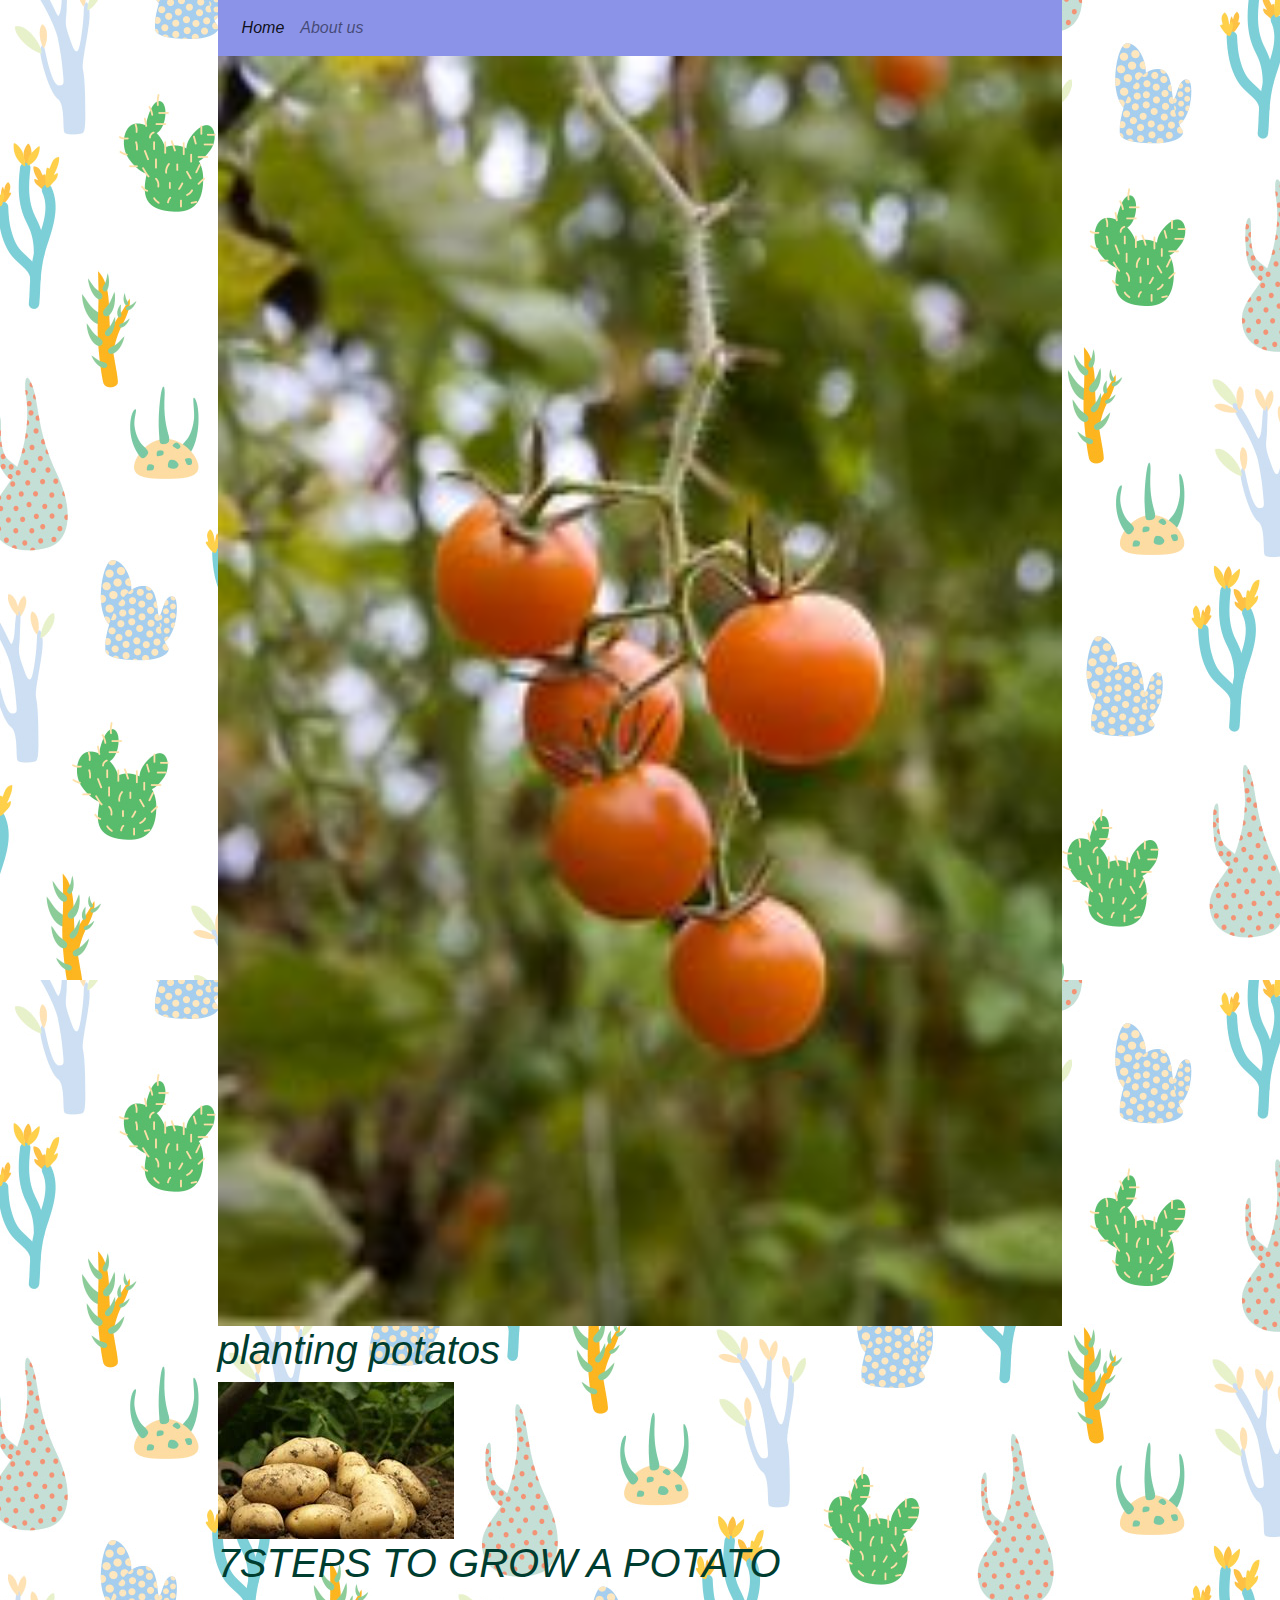
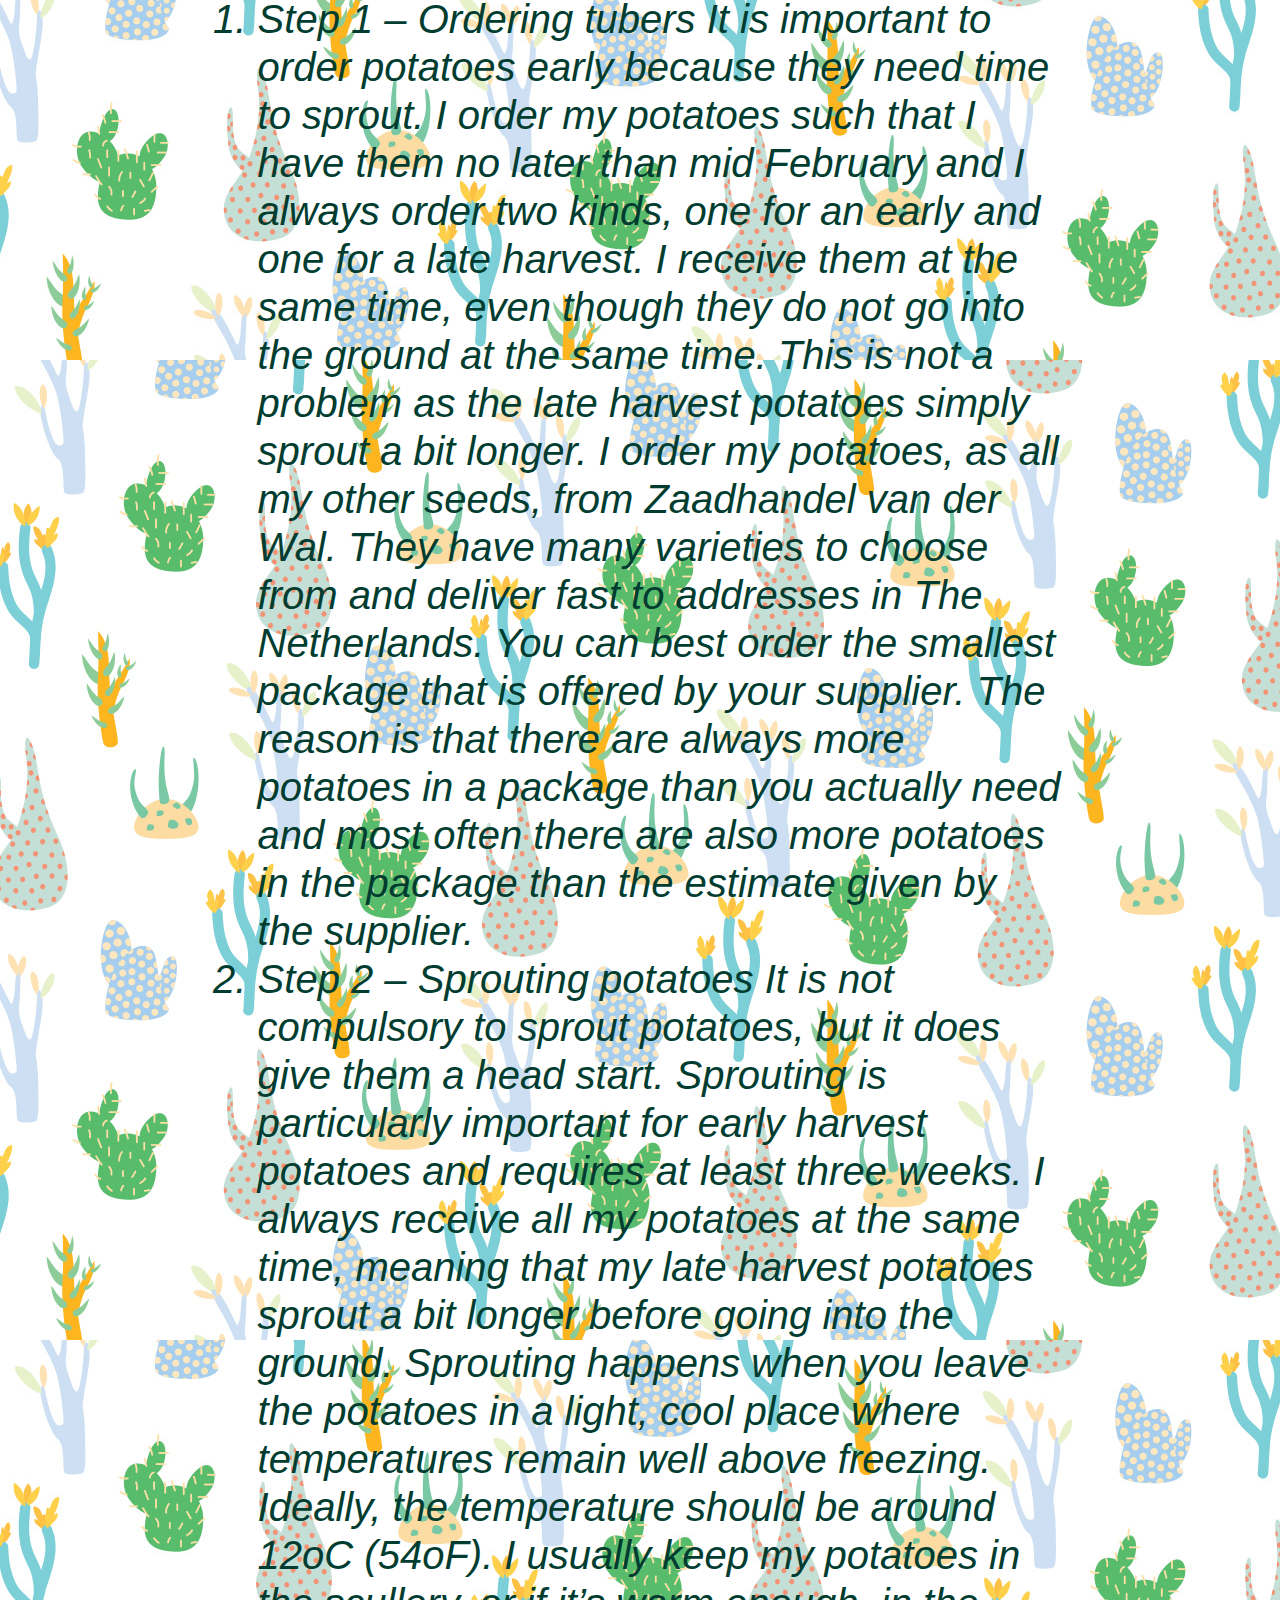
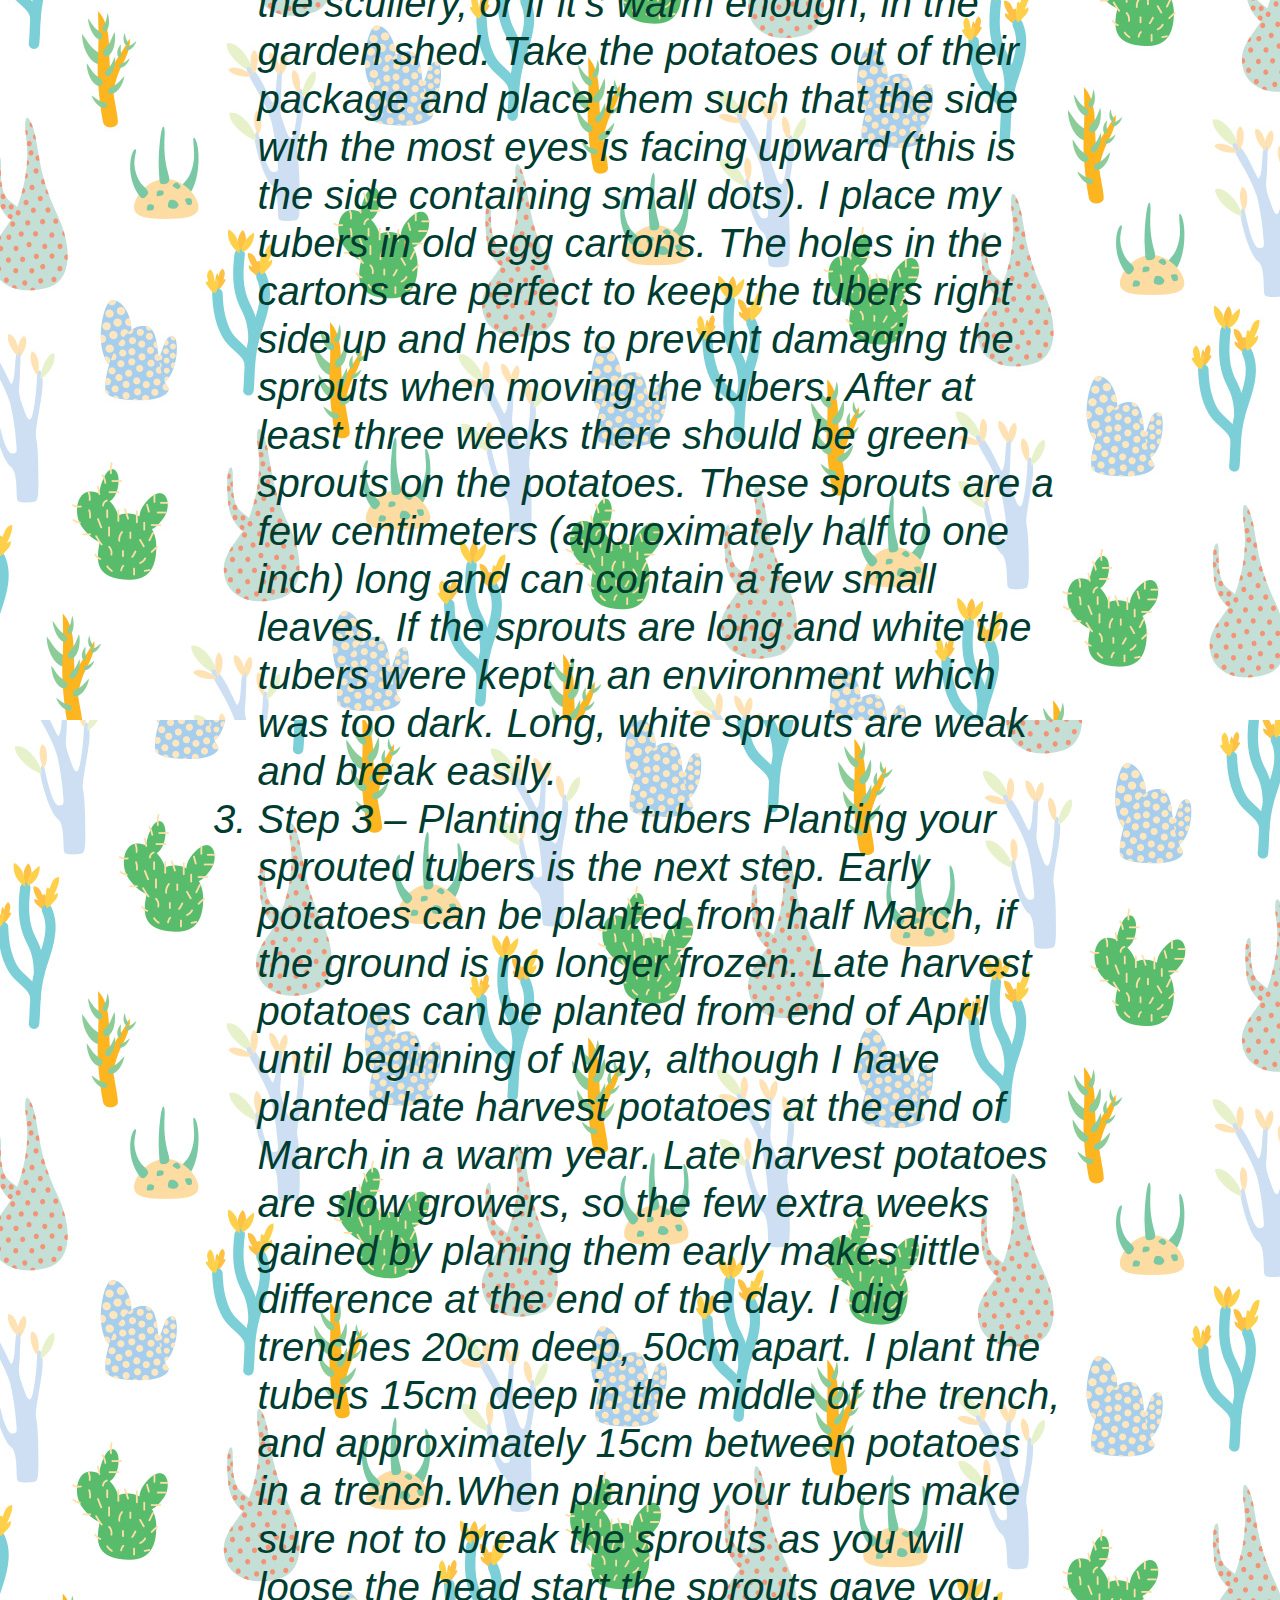
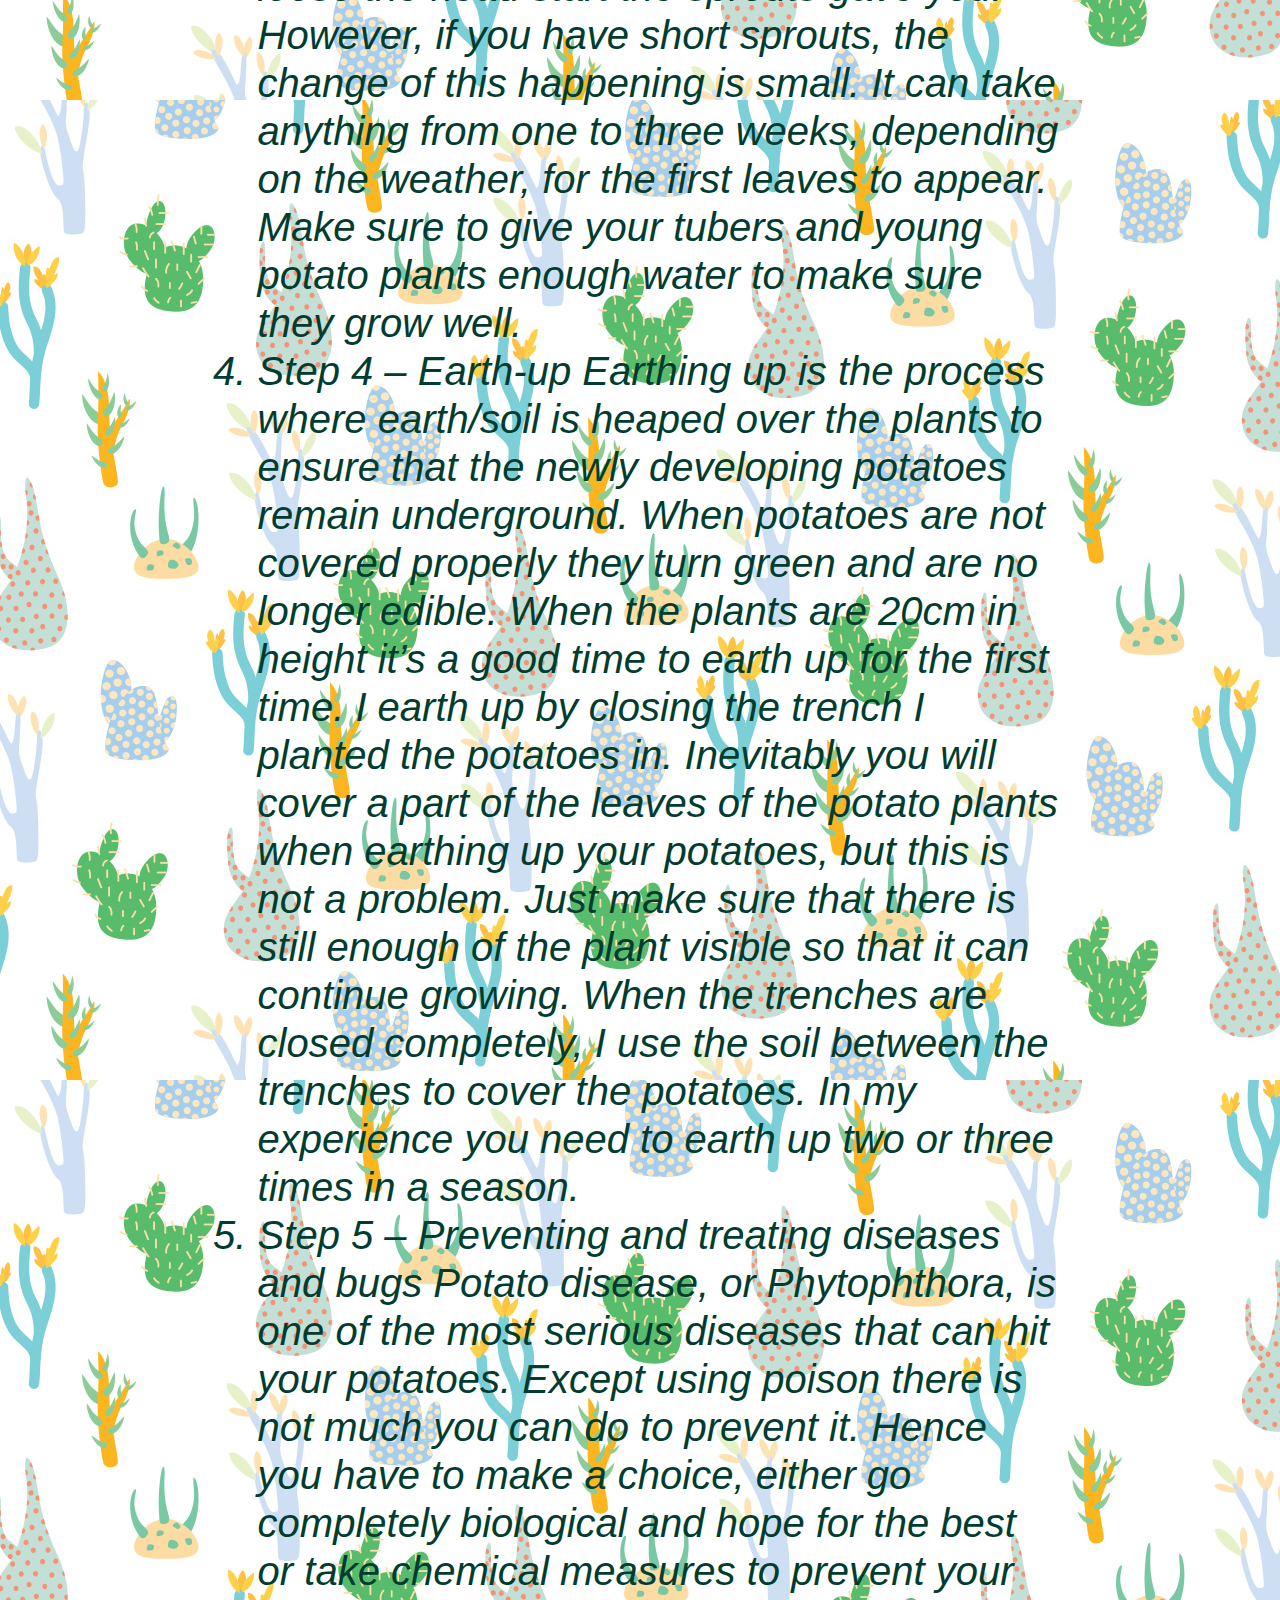
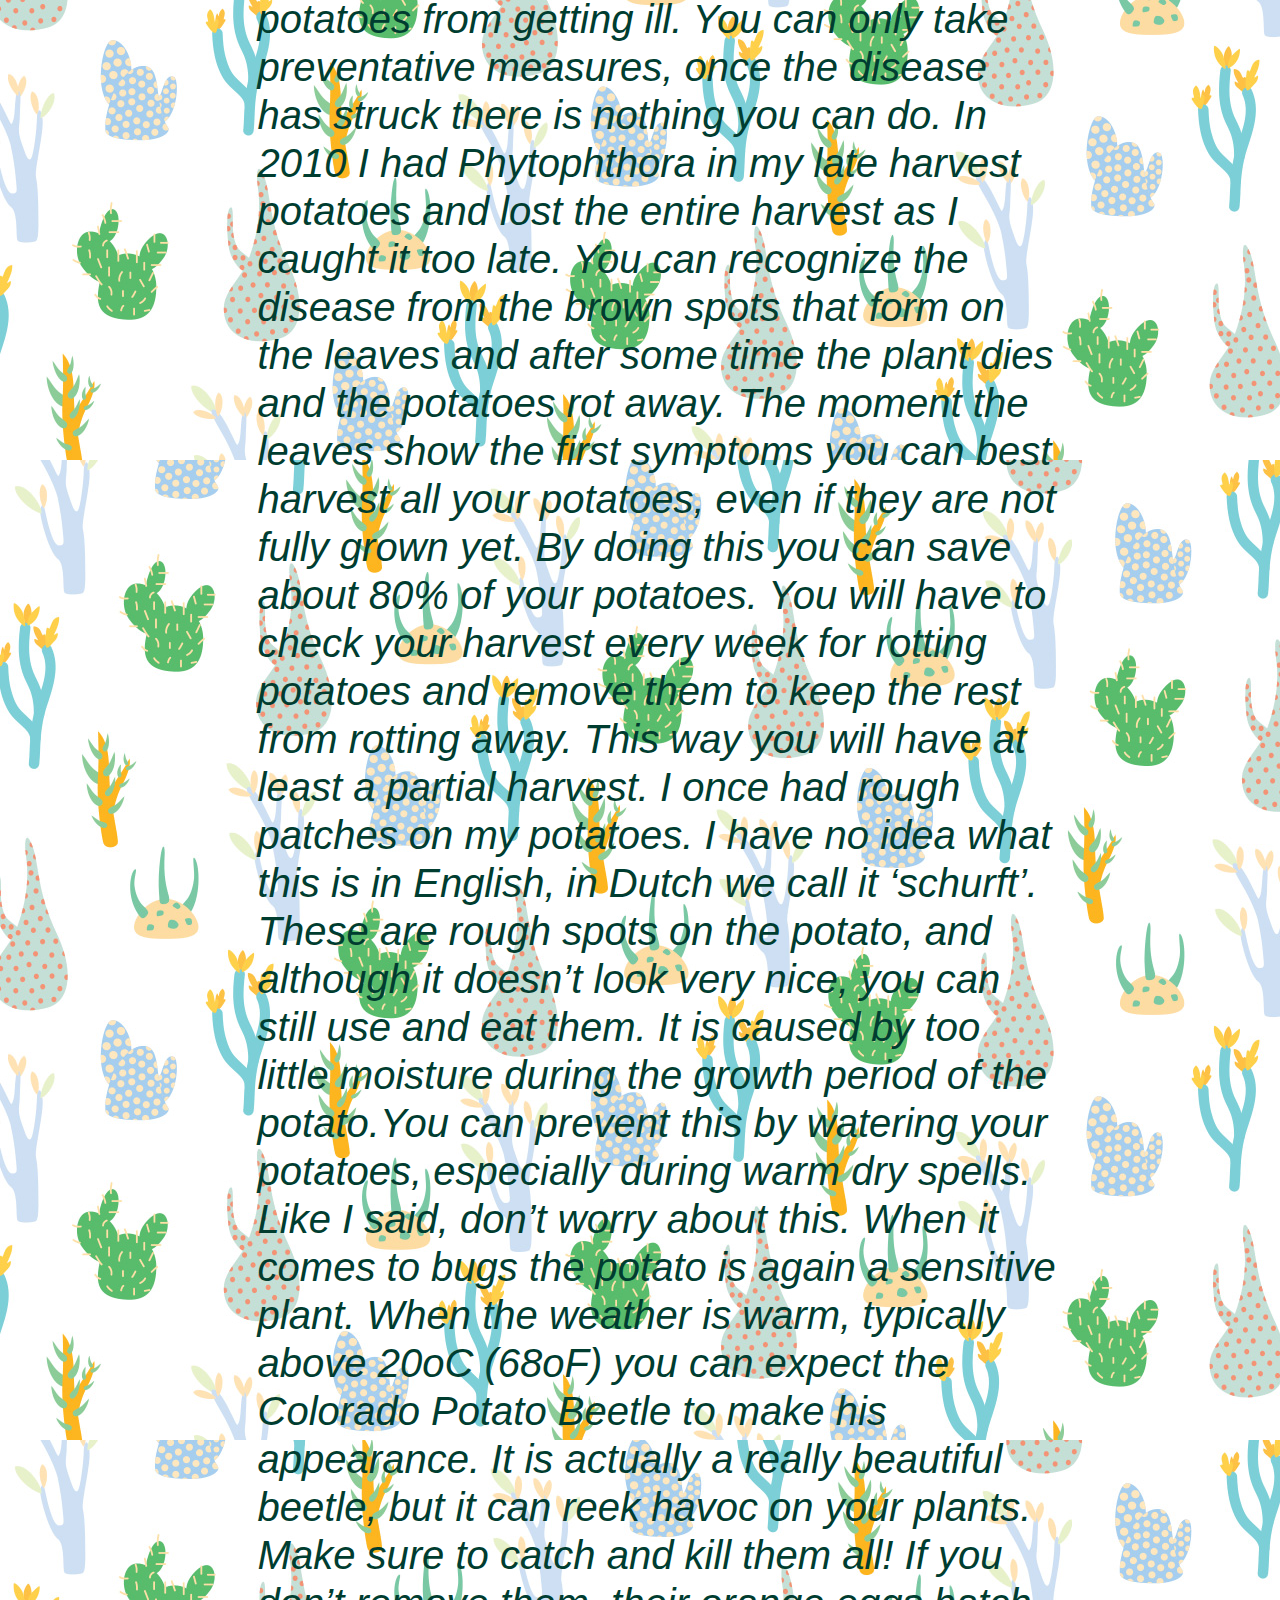
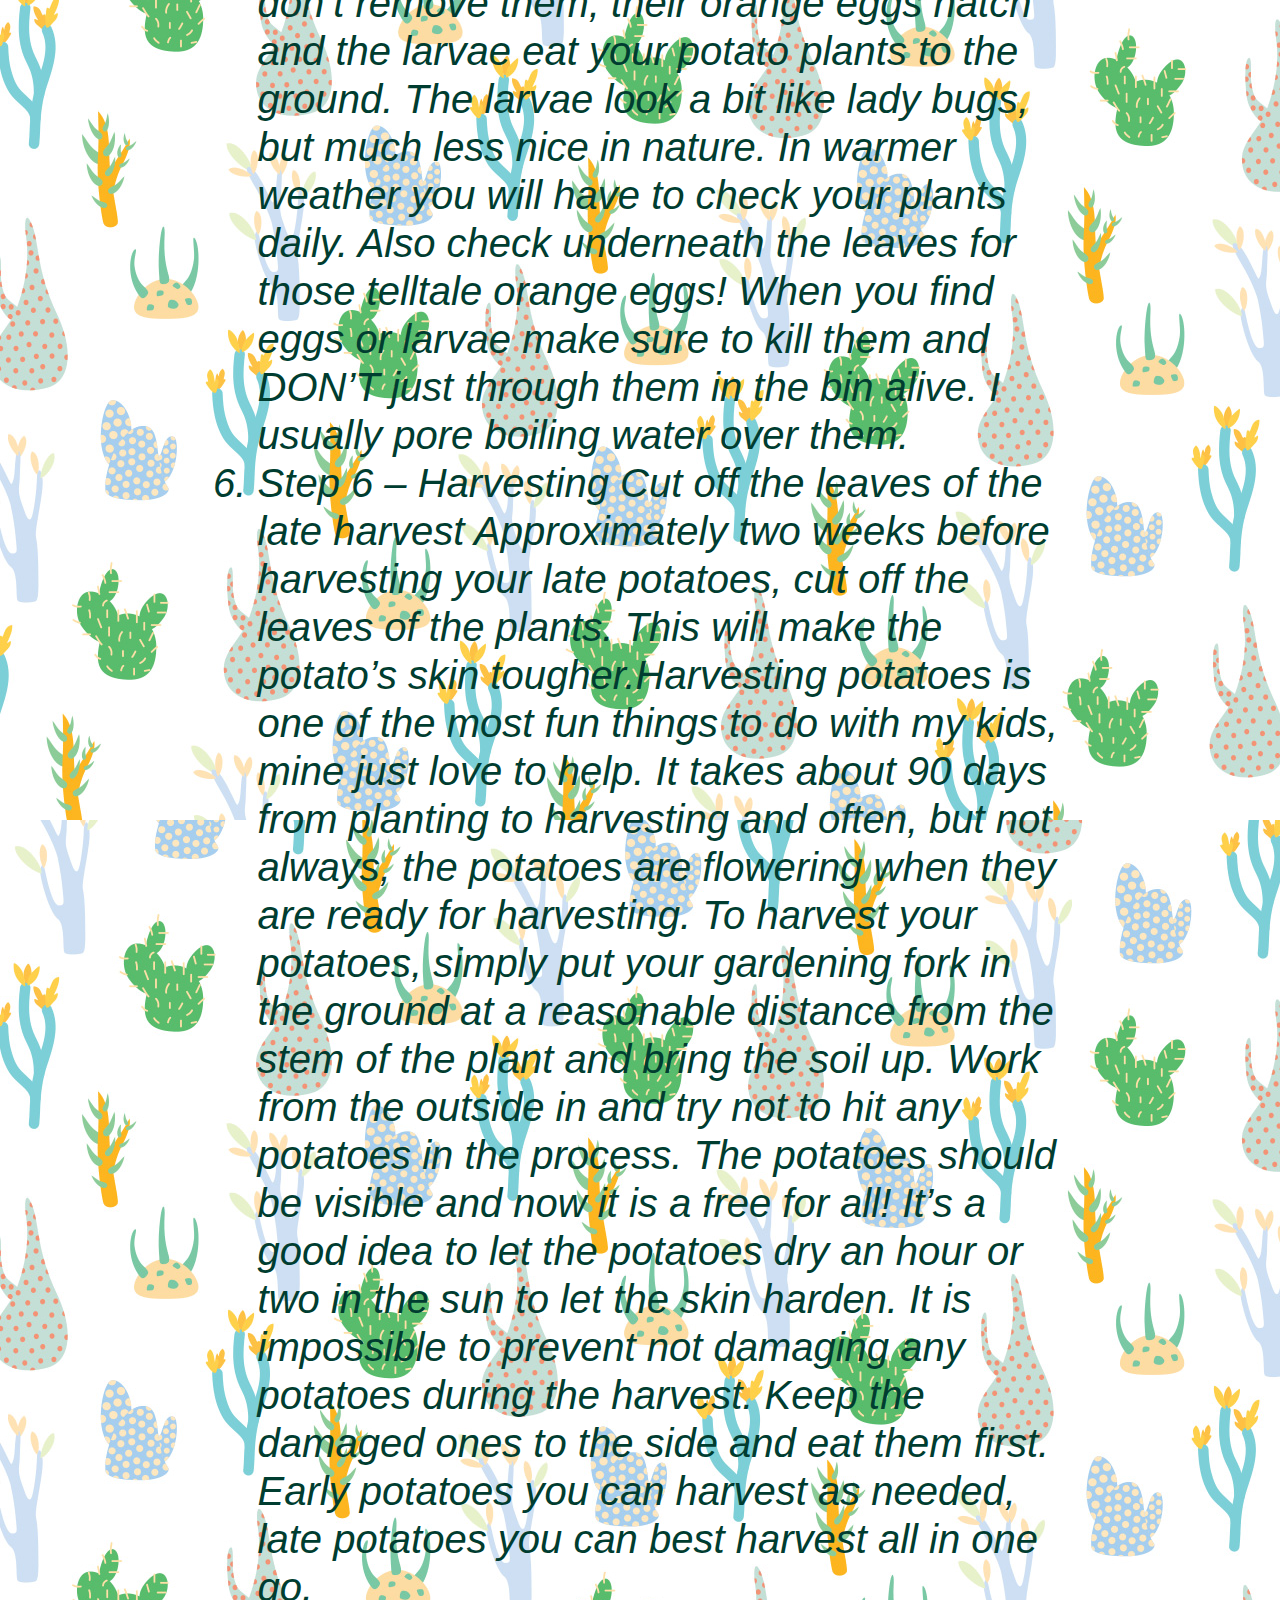
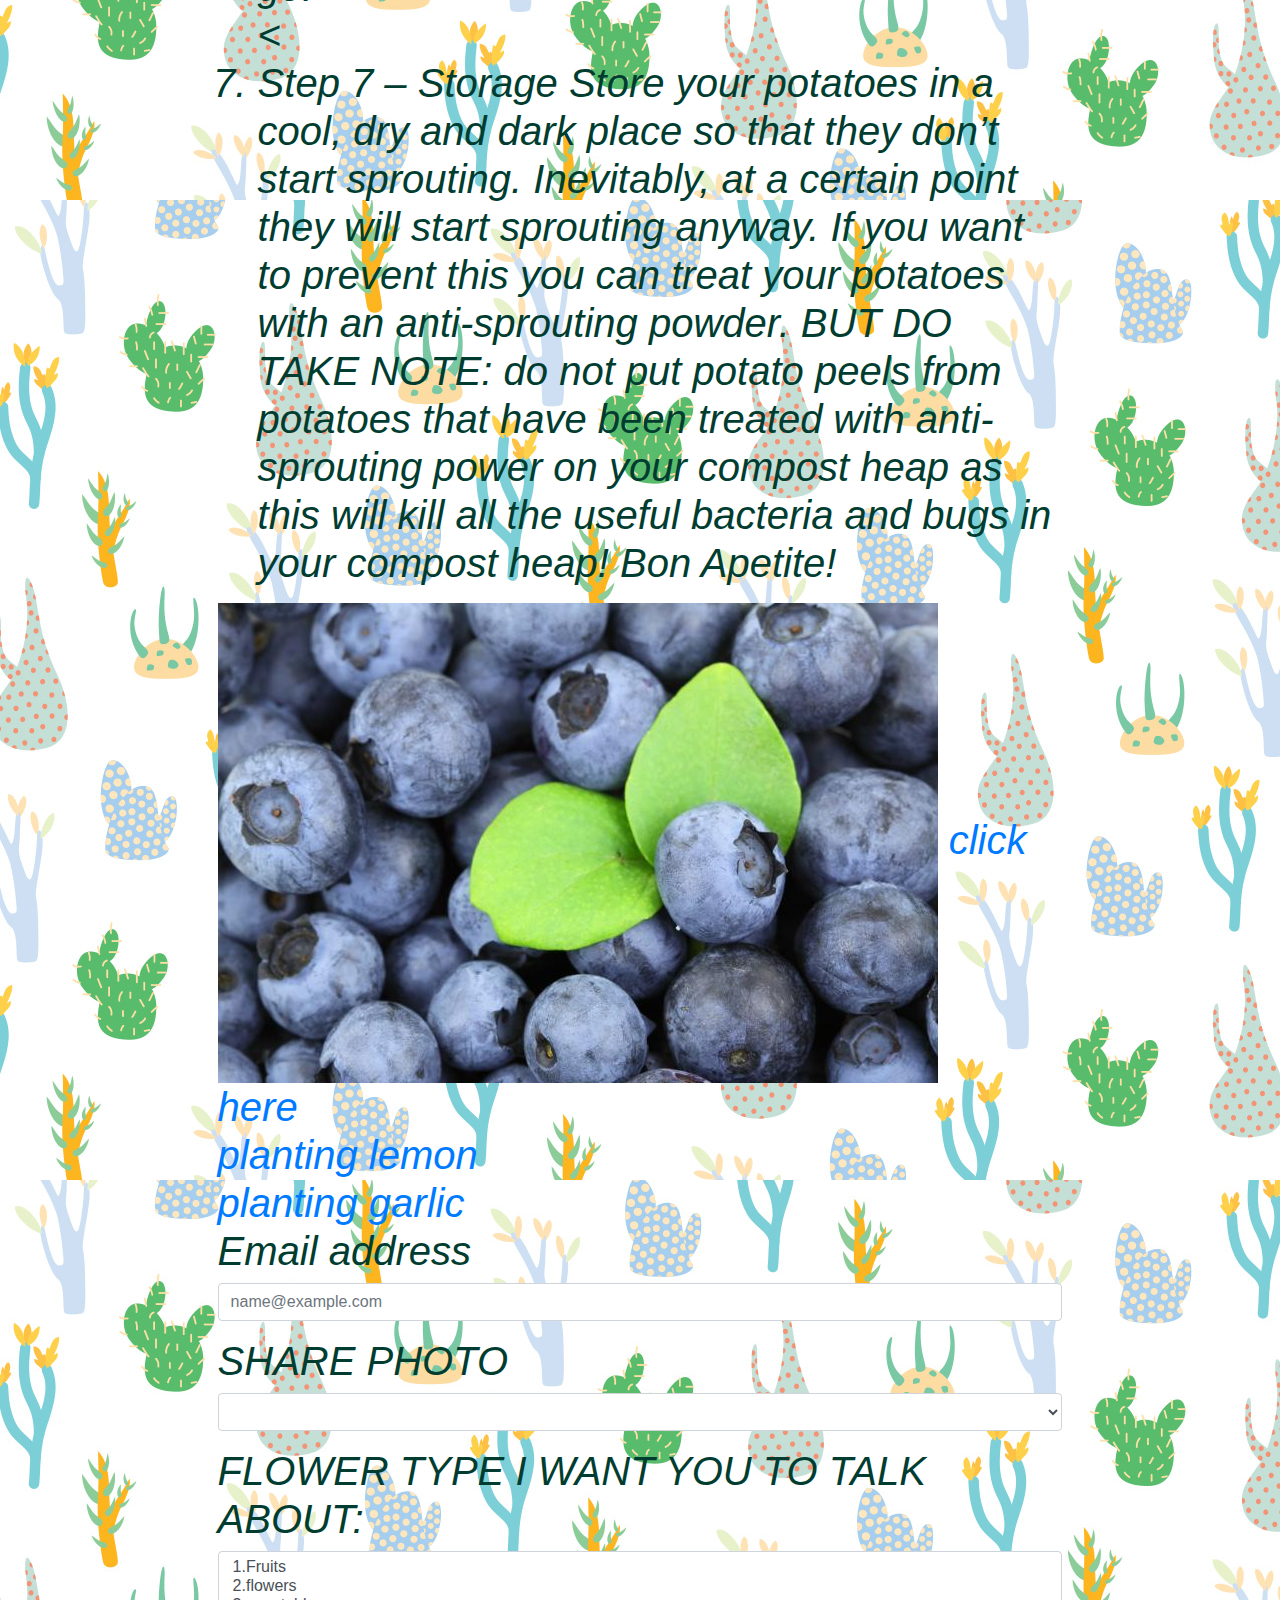
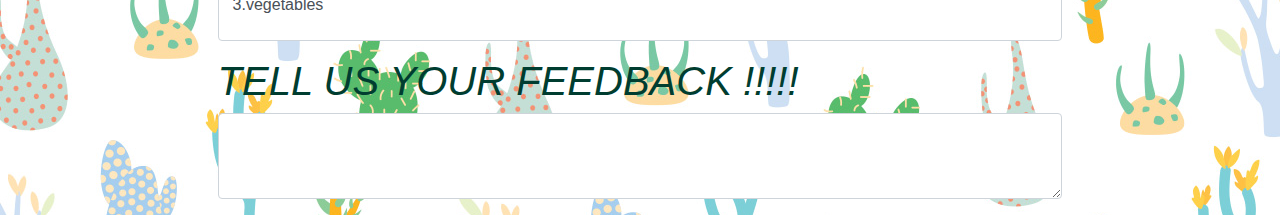
<file: index.html>
<!DOCTYPE html>
<html>
<head>
  <title>plant at home </title>
  <link rel="stylesheet" type="text/css" href="css/bootstrap.min.css">
  <script src="js/jquery-3.4.1.min.js"></script>
  <script src="js/bootstrap.min.js"></script>
  <link rel="stylesheet" type="text/css" href="css/style.css">
</head>

<body>
  
<nav class="navbar navbar-expand-lg navbar-light bg-light">
  <button class="navbar-toggler" type="button" data-toggle="collapse" data-target="#navbarNav" aria-controls="navbarNav" aria-expanded="false" aria-label="Toggle navigation">
    <span class="navbar-toggler-icon"></span>
  </button>
  <div class="collapse navbar-collapse" id="navbarNav">
    <ul class="navbar-nav">
      <li class="nav-item active">
        <a class="nav-link" href="#">Home <span class="sr-only">(current)</span></a>
      </li>
      <li class="nav-item">
        <a class="nav-link" href="Aboutus.html">About us</a>
      </li>
    </ul>
  </div>
</nav>
<div id="carouselExampleSlidesOnly" class="carousel slide" data-ride="carousel">
  <div class="carousel-inner">
    <div class="carousel-item active">
      <img class="d-block w-100" src="plant2.jpg" alt="First slide">
    </div>
    <div class="carousel-item">
      <img class="d-block w-100" src="plant1.jpg" alt="Second slide">
    </div>
    <div class="carousel-item">
      <img class="d-block w-100" src="plant3.jpg" alt="Third slide">
    </div>
  </div>
</div>

<h1> planting potatos</h1>
<img src="./potatoes.jpg">
<h1>7STEPS TO GROW A POTATO <h1>
  <ol>
  <li>Step 1 – Ordering tubers
It is important to order potatoes early because they need time to sprout. I order my potatoes such that I have them no later than mid February and I always order two kinds, one for an early and one for a late harvest. I receive them at the same time, even though they do not go into the ground at the same time. This is not a problem as the late harvest potatoes simply sprout a bit longer.
I order my potatoes, as all my other seeds, from Zaadhandel van der Wal. They have many varieties to choose from and deliver fast to addresses in The Netherlands. You can best order the smallest package that is offered by your supplier. The reason is that there are always more potatoes in a package than you actually need and most often there are also more potatoes in the package than the estimate given by the supplier.</li>
<li>Step 2 – Sprouting potatoes
It is not compulsory to sprout potatoes, but it does give them a head start. Sprouting is particularly important for early harvest potatoes and requires at least three weeks. I always receive all my potatoes at the same time, meaning that my late harvest potatoes sprout a bit longer before going into the ground.
Sprouting happens when you leave the potatoes in a light, cool place where temperatures remain well above freezing. Ideally, the temperature should be around 12oC (54oF). I usually keep my potatoes in the scullery, or if it’s warm enough, in the garden shed. Take the potatoes out of their package and place them such that the side with the most eyes is facing upward (this is the side containing small dots). I place my tubers in old egg cartons. The holes in the cartons are perfect to keep the tubers right side up and helps to prevent damaging the sprouts when moving the tubers.
After at least three weeks there should be green sprouts on the potatoes. These sprouts are a few centimeters (approximately half to one inch) long and can contain a few small leaves. If the sprouts are long and white the tubers were kept in an environment which was too dark. Long, white sprouts are weak and break easily.</li>
<li>Step 3 – Planting the tubers
Planting your sprouted tubers is the next step. Early potatoes can be planted from half March, if the ground is no longer frozen. Late harvest potatoes can be planted from end of April until beginning of May, although I have planted late harvest potatoes at the end of March in a warm year. Late harvest potatoes are slow growers, so the few extra weeks gained by planing them early makes little difference at the end of the day.
I dig trenches 20cm deep, 50cm apart. I plant the tubers 15cm deep in the middle of the trench, and approximately 15cm between potatoes in a trench.When planing your tubers make sure not to break the sprouts as you will loose the head start the sprouts gave you. However, if you have short sprouts, the change of this happening is small. It can take anything from one to three weeks, depending on the weather, for the first leaves to appear. Make sure to give your tubers and young potato plants enough water to make sure they grow well.</li>
<li>Step 4 – Earth-up
Earthing up is the process where earth/soil is heaped over the plants to ensure that the newly developing potatoes remain underground. When potatoes are not covered properly they turn green and are no longer edible.
When the plants are 20cm in height it’s a good time to earth up for the first time. I earth up by closing the trench I planted the potatoes in. Inevitably you will cover a part of the leaves of the potato plants when earthing up your potatoes, but this is not a problem. Just make sure that there is still enough of the plant visible so that it can continue growing.
When the trenches are closed completely, I use the soil between the trenches to cover the potatoes. In my experience you need to earth up two or three times in a season.</li>
<li>Step 5 – Preventing and treating diseases and bugs
Potato disease, or Phytophthora, is one of the most serious diseases that can hit your potatoes. Except using poison there is not much you can do to prevent it. Hence you have to make a choice, either go completely biological and hope for the best or take chemical measures to prevent your potatoes from getting ill. You can only take preventative measures, once the disease has struck there is nothing you can do.
In 2010 I had Phytophthora in my late harvest potatoes and lost the entire harvest as I caught it too late. You can recognize the disease from the brown spots that form on the leaves and after some time the plant dies and the potatoes rot away. The moment the leaves show the first symptoms you can best harvest all your potatoes, even if they are not fully grown yet. By doing this you can save about 80% of your potatoes. You will have to check your harvest every week for rotting potatoes and remove them to keep the rest from rotting away. This way you will have at least a partial harvest.
I once had rough patches on my potatoes. I have no idea what this is in English, in Dutch we call it ‘schurft’. These are rough spots on the potato, and although it doesn’t look very nice, you can still use and eat them. It is caused by too little moisture during the growth period of the potato.You can prevent this by watering your potatoes, especially during warm dry spells. Like I said, don’t worry about this.
When it comes to bugs the potato is again a sensitive plant. When the weather is warm, typically above 20oC (68oF) you can expect the Colorado Potato Beetle to make his appearance. It is actually a really beautiful beetle, but it can reek havoc on your plants. Make sure to catch and kill them all! If you don’t remove them, their orange eggs hatch and the larvae eat your potato plants to the ground. The larvae look a bit like lady bugs, but much less nice in nature. In warmer weather you will have to check your plants daily. Also check underneath the leaves for those telltale orange eggs! When you find eggs or larvae make sure to kill them and DON’T just through them in the bin alive. I usually pore boiling water over them.</li>
<li>Step 6 – Harvesting
Cut off the leaves of the late harvest
Approximately two weeks before harvesting your late potatoes, cut off the leaves of the plants. This will make the potato’s skin tougher.Harvesting potatoes is one of the most fun things to do with my kids, mine just love to help. It takes about 90 days from planting to harvesting and often, but not always, the potatoes are flowering when they are ready for harvesting. To harvest your potatoes, simply put your gardening fork in the ground at a reasonable distance from the stem of the plant and bring the soil up. Work from the outside in and try not to hit any potatoes in the process. The potatoes should be visible and now it is a free for all! It’s a good idea to let the potatoes dry an hour or two in the sun to let the skin harden.
It is impossible to prevent not damaging any potatoes during the harvest. Keep the damaged ones to the side and eat them first. Early potatoes you can harvest as needed, late potatoes you can best harvest all in one go.</li>
<<li>Step 7 – Storage
Store your potatoes in a cool, dry and dark place so that they don’t start sprouting. Inevitably, at a certain point they will start sprouting anyway. If you want to prevent this you can treat your potatoes with an anti-sprouting powder. BUT DO TAKE NOTE: do not put potato peels from potatoes that have been treated with anti-sprouting power on your compost heap as this will kill all the useful bacteria and bugs in your compost heap!
Bon Apetite!</li>
</ol>
<img src="blueberries.jpg">
<a href="https://www.youtube.com/watch?v=_-eIkTfHWBM">click here</a>
  <br>
<a href="https://www.youtube.com/watch?v=xBFMQxAFXZw">planting lemon</a>
<br>
<a href="https://www.burpee.com/gardenadvicecenter/vegetables/garlic/garlic/article10268.html">planting garlic</a>
<form>
<div class="form-group">
  <label for="exampleFormControlInput1">Email address</label>
  <input type="email" class="form-control" id="exampleFormControlInput1" placeholder="name@example.com">
</div>
<div class="form-group">
  <label for="exampleFormControlSelect1">SHARE PHOTO</label>
  <select class="form-control" id="exampleFormControlSelect1">
  </select>
</div>
<div class="form-group">
  <label for="exampleFormControlSelect2">FLOWER TYPE I WANT YOU TO TALK ABOUT:</label>
  <select multiple class="form-control" id="exampleFormControlSelect2">
    <option>1.Fruits</option>
    <option>2.flowers</option>
    <option>3.vegetables</option>
  </select>
</div>
<div class="form-group">
  <label for="exampleFormControlTextarea1">TELL US YOUR FEEDBACK !!!!!</label>
  <textarea class="form-control" id="exampleFormControlTextarea1" rows="3"></textarea>
</div>
</form>
</body>
</html>
</file>
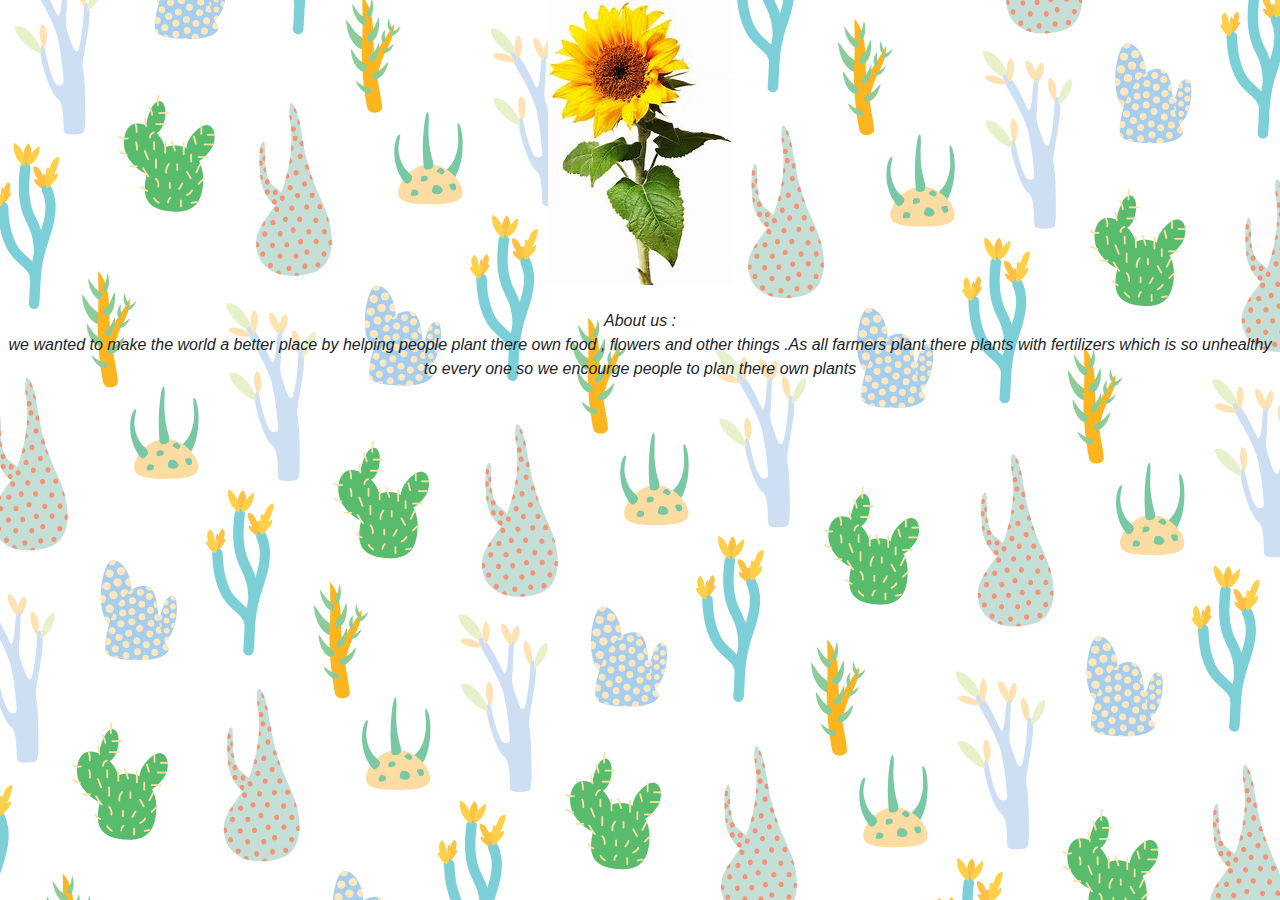
<file: Aboutus.html>
<!DOCTYPE html>
<html>
<head>
  <title>
    happiness
    </title>
    <link rel="stylesheet" type="text/css"href="css/style.css">
    <link rel="stylesheet" href="css/bootstrap.min.css">
    <script src="js/jquery-3.4.1.min.js"></script>
    <script src="js/bootstrap.min.js"></script>
</head>
<body>
<div class="text-center">
<img src="plant4.jpg">
<br>
<br>
 <div>About us :</div>
we wanted to make the world a better place by helping people plant there own food , flowers and other things .As all farmers plant there plants with fertilizers which is so unhealthy to every one so we encourge people to plan there own plants
</div>
</body>
<html>
</file>
<file: css/style.css>
body{
  background-image: url("../plant6.jpg");
  color:rgba(0,61,48);
  font-style: italic;
  font-weight: arial;
  margin:0px 17%;
}
.navbar.bg-light {
    background-color: #8b93e8 !important;
}
.text-center{
  text-align: center;
}
</file>
